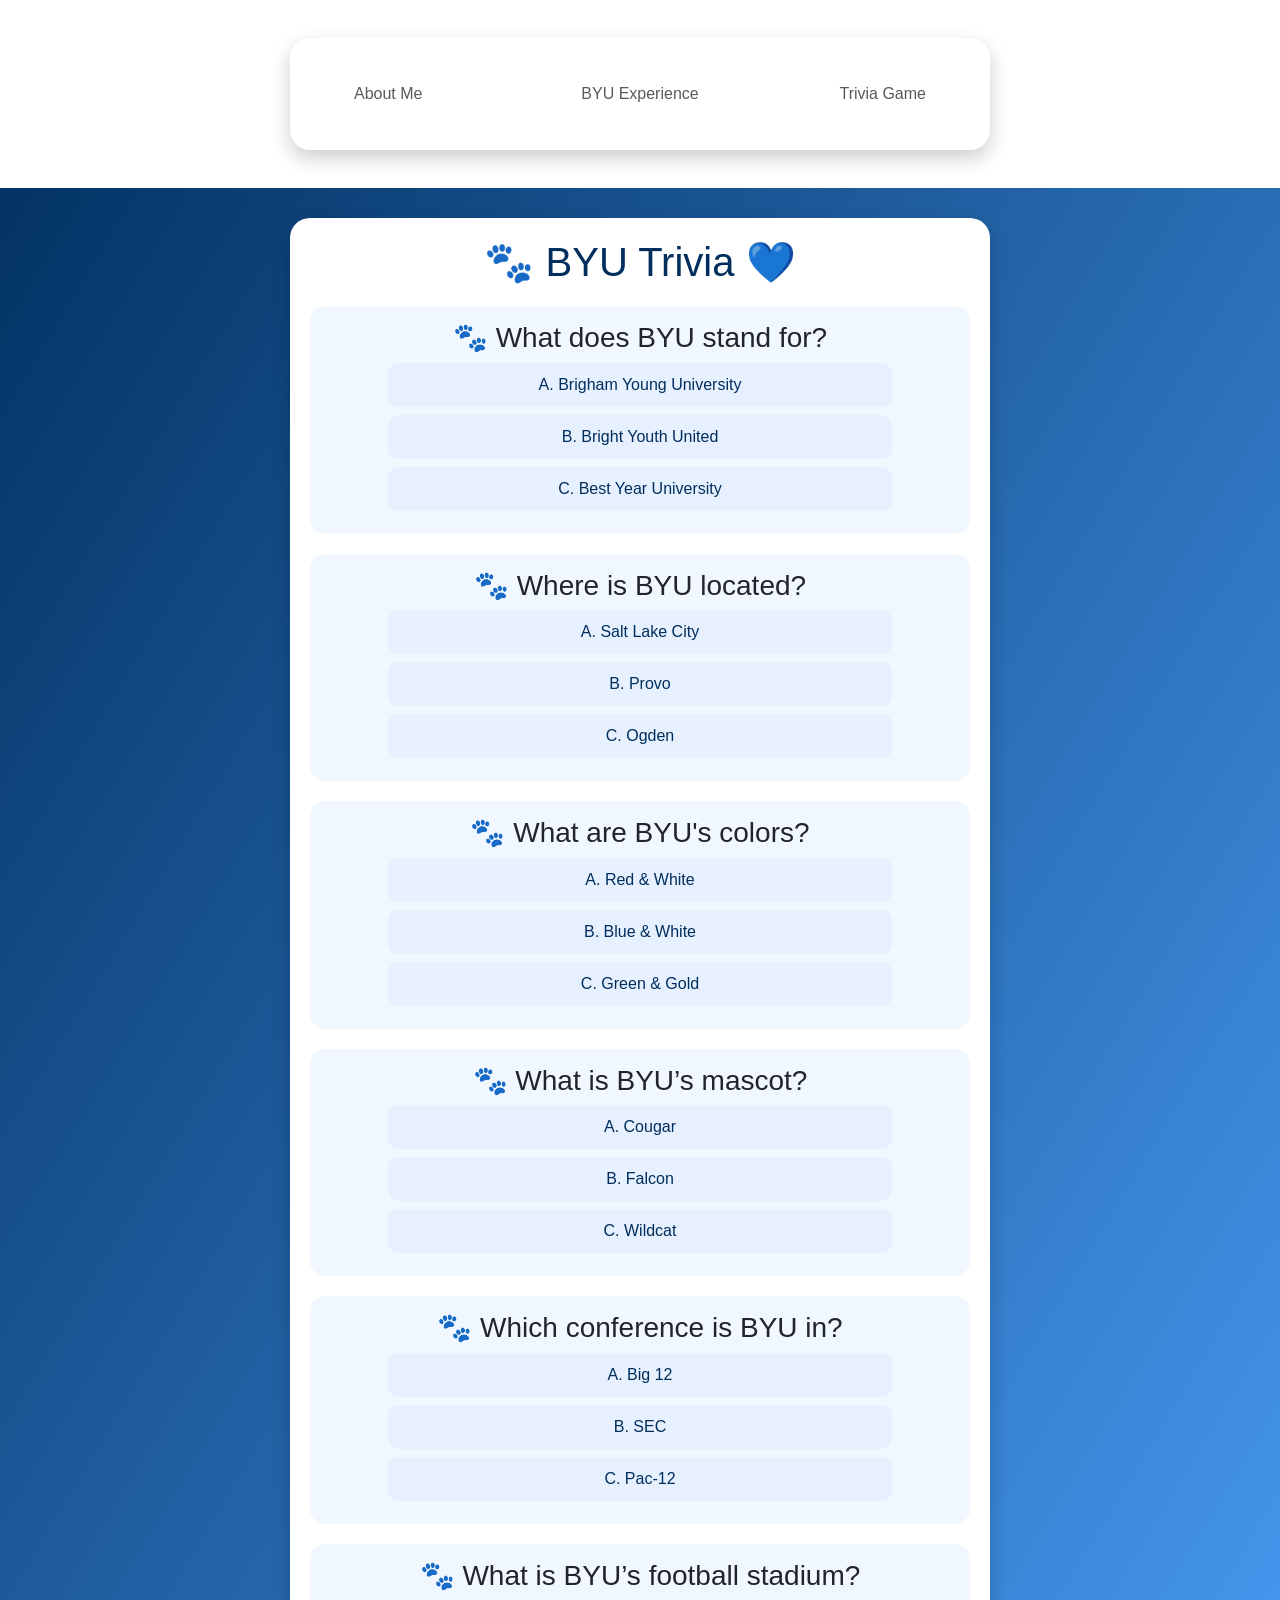
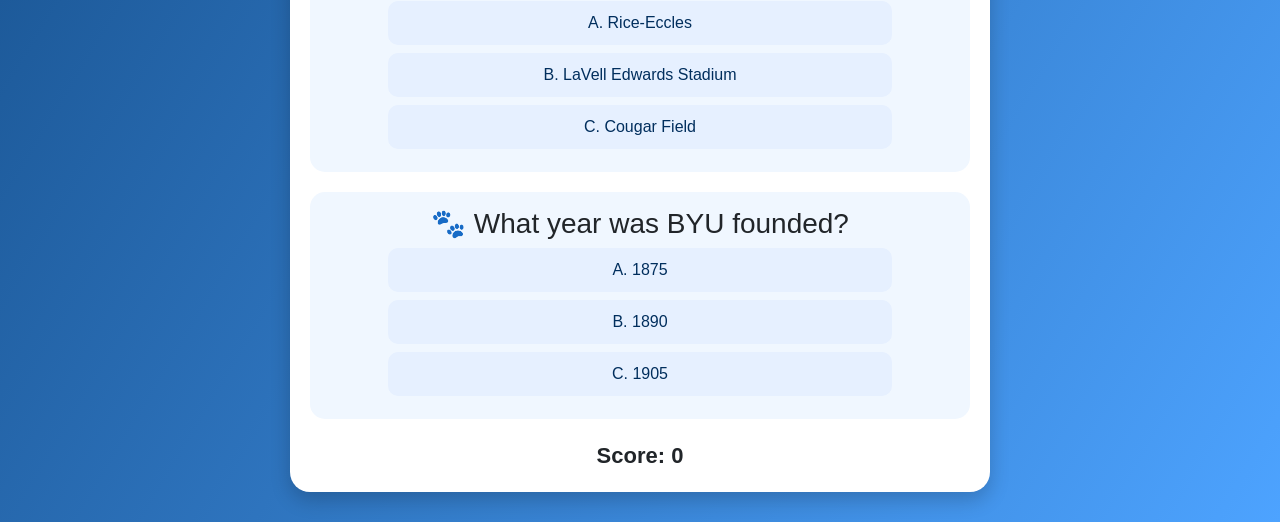
<file: ai.html>
<!DOCTYPE html>
<html lang="en">
<head>
<meta charset="UTF-8">
<title>BYU Cute Trivia</title>

<!-- Bootstrap + Icons -->
<link href="https://cdn.jsdelivr.net/npm/bootstrap@5.3.3/dist/css/bootstrap.min.css" rel="stylesheet">
<link rel="stylesheet" href="https://cdnjs.cloudflare.com/ajax/libs/font-awesome/6.5.0/css/all.min.css">

<style>
body {
    font-family: 'Segoe UI', sans-serif;
    background: linear-gradient(to bottom right, #002E5D, #4da3ff);
    margin: 0;
    text-align: center;
}

/* NAVBAR */
#mainNav {
    background-color: white;
    position: relative;
}

/* your existing styles */
.container {
    max-width: 700px;
    margin: 30px auto;
    background: white;
    border-radius: 20px;
    padding: 20px;
    box-shadow: 0 8px 20px rgba(0,0,0,0.2);
}

h1 { color: #002E5D; }

.question {
    margin: 20px 0;
    padding: 15px;
    border-radius: 15px;
    background: #f0f7ff;
}

button {
    display: block;
    width: 80%;
    margin: 8px auto;
    padding: 10px;
    border: none;
    border-radius: 10px;
    background: #e6f0ff;
    color: #002E5D;
    cursor: pointer;
}

button:hover {
    background: #cce0ff;
    transform: scale(1.03);
}

.selected {
    background: #4da3ff;
    color: white;
}

#score {
    font-size: 22px;
    margin-top: 20px;
    font-weight: bold;
}

#endScreen {
    display: none;
}

canvas {
    position: fixed;
    top: 0;
    left: 0;
    pointer-events: none;
}
</style>
</head>

<body>

<!-- NAVBAR (CENTERED BYU EXPERIENCE) -->
<nav class="navbar navbar-expand-lg navbar-light" id="mainNav">
    <div class="container px-4 px-lg-5 position-relative">

        <button class="navbar-toggler" type="button" data-bs-toggle="collapse" data-bs-target="#navbarResponsive">
            Menu
            <i class="fas fa-bars"></i>
        </button>

        <div class="collapse navbar-collapse" id="navbarResponsive">

            <!-- LEFT -->
            <ul class="navbar-nav me-auto py-4 py-lg-0">
                <li class="nav-item">
                    <a class="nav-link px-lg-3 py-3 py-lg-4" href="index.html">About Me</a>
                </li>
            </ul>

            <!-- CENTER -->
            <ul class="navbar-nav position-absolute top-50 start-50 translate-middle">
                <li class="nav-item">
                    <a class="nav-link px-lg-3 py-3 py-lg-4" href="byu-experience.html">BYU Experience</a>
                </li>
            </ul>

            <!-- RIGHT -->
            <ul class="navbar-nav ms-auto py-4 py-lg-0">
                <li class="nav-item">
                    <a class="nav-link px-lg-3 py-3 py-lg-4" href="ai.html">Trivia Game</a>
                </li>
            </ul>

        </div>
    </div>
</nav>

<canvas id="confettiCanvas"></canvas>

<div class="container" id="quizContainer">
    <h1>🐾 BYU Trivia 💙</h1>
    <div id="quiz"></div>
    <div id="score">Score: 0</div>
</div>

<div class="container" id="endScreen">
    <h1 id="finalMessage"></h1>
    <p id="finalScore"></p>
    <button onclick="restartQuiz()">🔁 Retake Quiz</button>
</div>

<script src="https://cdn.jsdelivr.net/npm/bootstrap@5.3.3/dist/js/bootstrap.bundle.min.js"></script>

<script>
const questions = [
    { question: "What does BYU stand for?", options: ["Brigham Young University", "Bright Youth United", "Best Year University"], answer: 0 },
    { question: "Where is BYU located?", options: ["Salt Lake City", "Provo", "Ogden"], answer: 1 },
    { question: "What are BYU's colors?", options: ["Red & White", "Blue & White", "Green & Gold"], answer: 1 },
    { question: "What is BYU’s mascot?", options: ["Cougar", "Falcon", "Wildcat"], answer: 0 },
    { question: "Which conference is BYU in?", options: ["Big 12", "SEC", "Pac-12"], answer: 0 },
    { question: "What is BYU’s football stadium?", options: ["Rice-Eccles", "LaVell Edwards Stadium", "Cougar Field"], answer: 1 },
    { question: "What year was BYU founded?", options: ["1875", "1890", "1905"], answer: 0 }
];

let userAnswers = new Array(questions.length).fill(null);
let score = 0;

/* QUIZ LOGIC (unchanged) */
function renderQuiz() {
    const quizDiv = document.getElementById("quiz");
    quizDiv.innerHTML = "";

    questions.forEach((q, qIndex) => {
        const div = document.createElement("div");
        div.className = "question";

        const title = document.createElement("h3");
        title.textContent = "🐾 " + q.question;
        div.appendChild(title);

        q.options.forEach((option, oIndex) => {
            const btn = document.createElement("button");
            btn.textContent = String.fromCharCode(65 + oIndex) + ". " + option;

            if (userAnswers[qIndex] === oIndex) {
                btn.classList.add("selected");
            }

            btn.onclick = () => selectAnswer(qIndex, oIndex);
            div.appendChild(btn);
        });

        quizDiv.appendChild(div);
    });
}

function selectAnswer(questionIndex, optionIndex) {
    const previous = userAnswers[questionIndex];

    if (previous !== null && previous === questions[questionIndex].answer) {
        score--;
    }

    userAnswers[questionIndex] = optionIndex;

    if (optionIndex === questions[questionIndex].answer) {
        score++;
        launchConfetti();
    }

    document.getElementById("score").textContent = "Score: " + score;

    checkEnd();
    renderQuiz();
}

function checkEnd() {
    if (userAnswers.every(a => a !== null)) {
        document.getElementById("quizContainer").style.display = "none";
        document.getElementById("endScreen").style.display = "block";

        document.getElementById("finalScore").textContent = "Your Score: " + score + "/7";

        if (score === questions.length) {
            document.getElementById("finalMessage").textContent = "🎉 You're a True Cougar! 🐾";
            launchConfetti(150);
        } else {
            document.getElementById("finalMessage").textContent = "Nice try! 🐾";
        }
    }
}

function restartQuiz() {
    userAnswers = new Array(questions.length).fill(null);
    score = 0;
    document.getElementById("score").textContent = "Score: 0";

    document.getElementById("quizContainer").style.display = "block";
    document.getElementById("endScreen").style.display = "none";

    renderQuiz();
}

/* CONFETTI */
const canvas = document.getElementById("confettiCanvas");
const ctx = canvas.getContext("2d");
canvas.width = window.innerWidth;
canvas.height = window.innerHeight;

let confetti = [];

function drawPaw(x, y, size, color) {
    ctx.fillStyle = color;

    ctx.beginPath();
    ctx.arc(x, y, size, 0, Math.PI * 2);
    ctx.fill();

    const offsets = [
        [-size, -size],
        [size, -size],
        [-size * 1.5, 0],
        [size * 1.5, 0]
    ];

    offsets.forEach(o => {
        ctx.beginPath();
        ctx.arc(x + o[0], y + o[1], size/2, 0, Math.PI * 2);
        ctx.fill();
    });
}

function launchConfetti(amount = 30) {
    for (let i = 0; i < amount; i++) {
        confetti.push({
            x: Math.random() * canvas.width,
            y: Math.random() * canvas.height / 2,
            size: Math.random() * 4 + 3,
            speed: Math.random() * 3 + 2,
            color: ["#4da3ff", "#002E5D", "#ffffff"][Math.floor(Math.random()*3)]
        });
    }
}

function updateConfetti() {
    ctx.clearRect(0, 0, canvas.width, canvas.height);

    confetti.forEach((c, i) => {
        c.y += c.speed;
        drawPaw(c.x, c.y, c.size, c.color);

        if (c.y > canvas.height) confetti.splice(i, 1);
    });

    requestAnimationFrame(updateConfetti);
}

updateConfetti();
renderQuiz();
</script>

</body>
</html>
</file>
